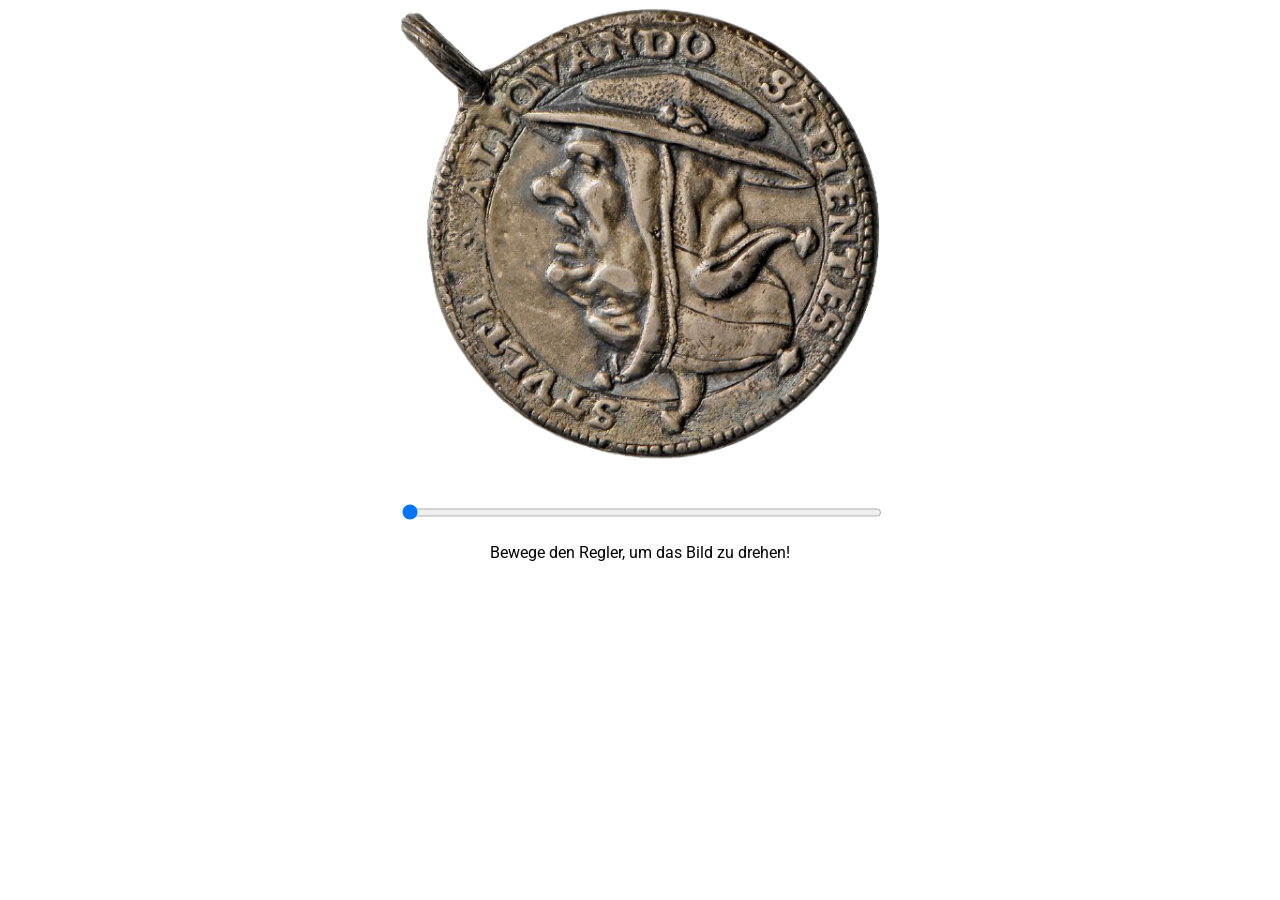
<file: bild.html>
<html>
  <head>
    <link href="https://fonts.googleapis.com/css?family=Roboto:400,500,600,700" rel="stylesheet">
    <style>
      body {
          font-family: 'Roboto';
      }
      #flip_image {
          display: block;
          width: 100%;
          max-width: 480px;
          margin: 0 auto;
      }
      .slidecontainer {
          width: 100%; /* Width of the outside container */
          max-width: 480px;
          margin: 0 auto;
      }
      /* The slider itself */
      .slider {
          width: calc(100%); /* Full-width */
          height: 25px; /* Specified height */
          -webkit-transition: .2s; /* 0.2 seconds transition on hover */
          transition: opacity .2s;
          margin-top: 3em;
      }
      p {
          text-align: center;
      }
    </style>
    
  </head>

  <body>
    <!-- HIER MUSS DER LINK ZUM BILD REIN -->
    <img id="flip_image" src="bild.png">

    <div class="slidecontainer">
      <input type="range" min="0" max="180" value="0" class="slider" id="rotate_range">
      <p>Bewege den Regler, um das Bild zu drehen!</p>
    </div>

    <script>
      const slider = document.getElementById("rotate_range");
      const image = document.getElementById("flip_image");
      slider.oninput = () => {
          image.style.transform = "rotate(" + slider.value + "deg)";
      };
    </script>
  </body>
  
</html>
</file>
